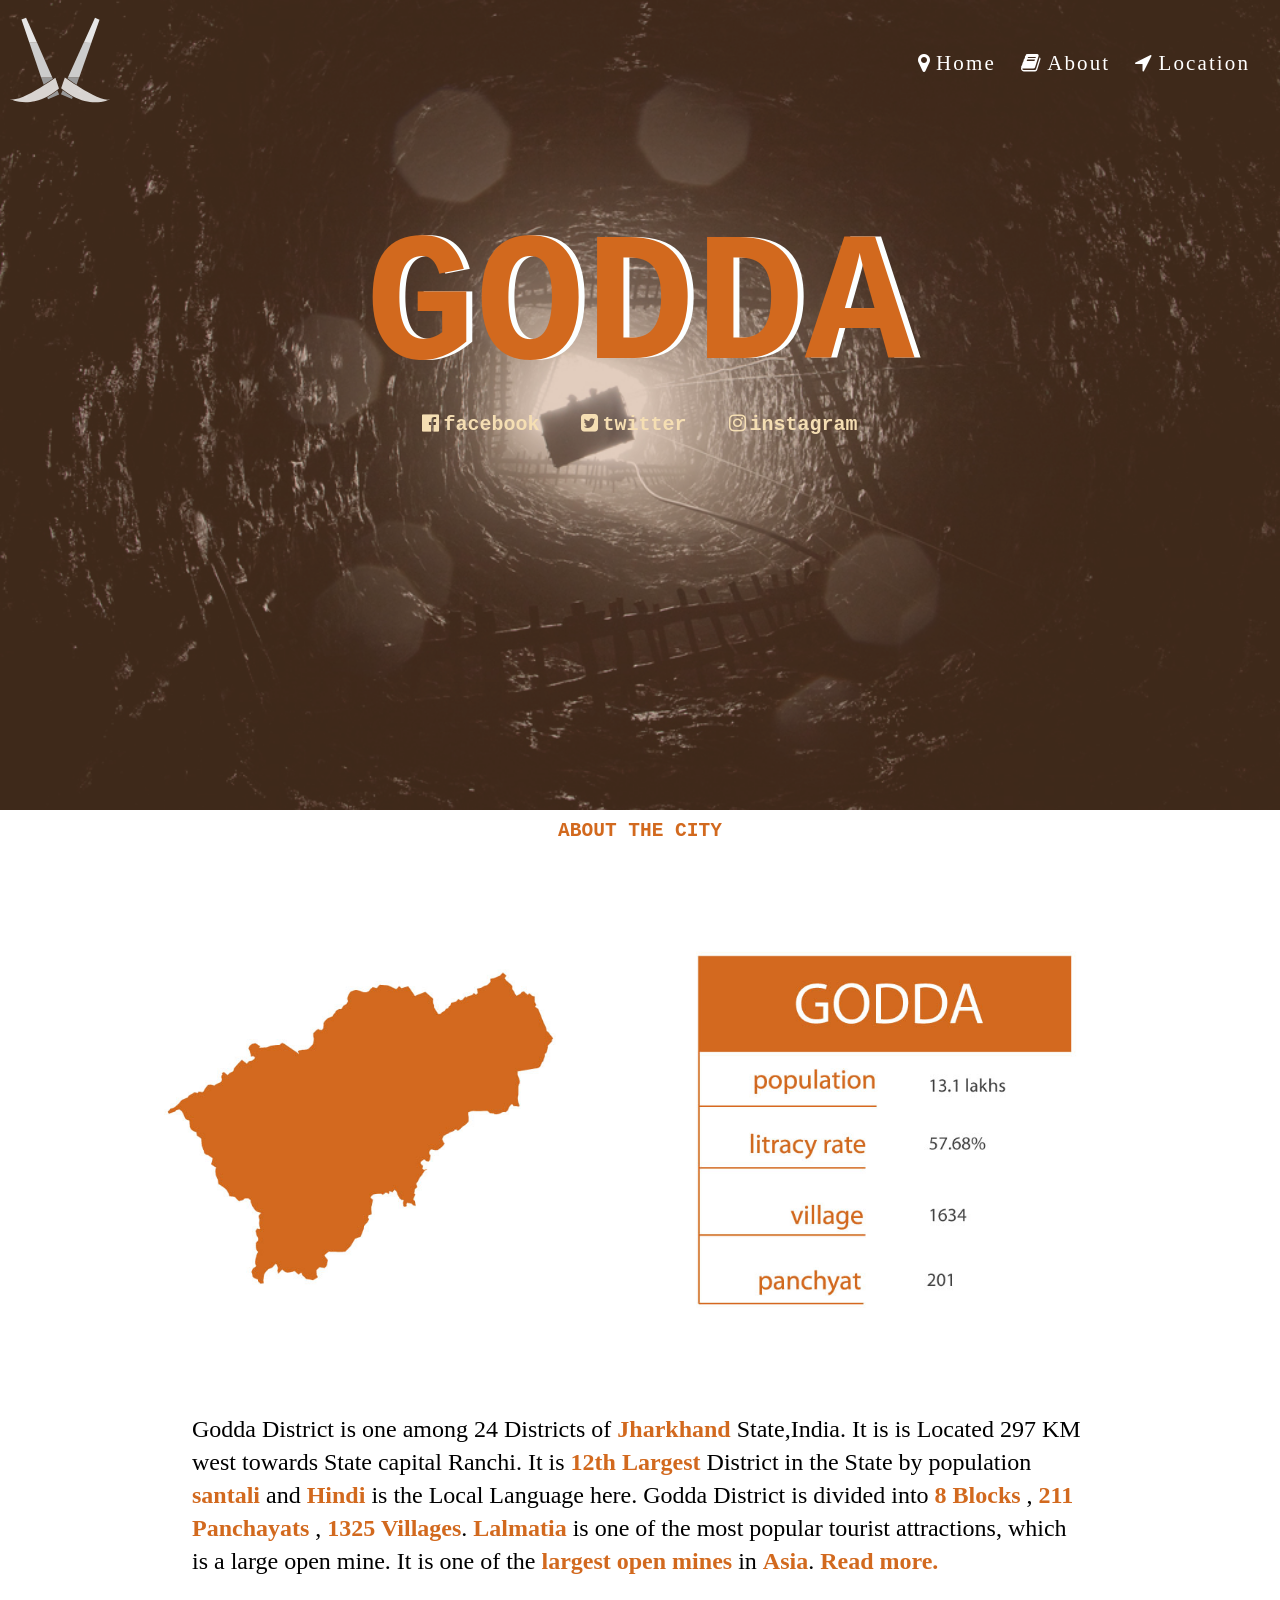
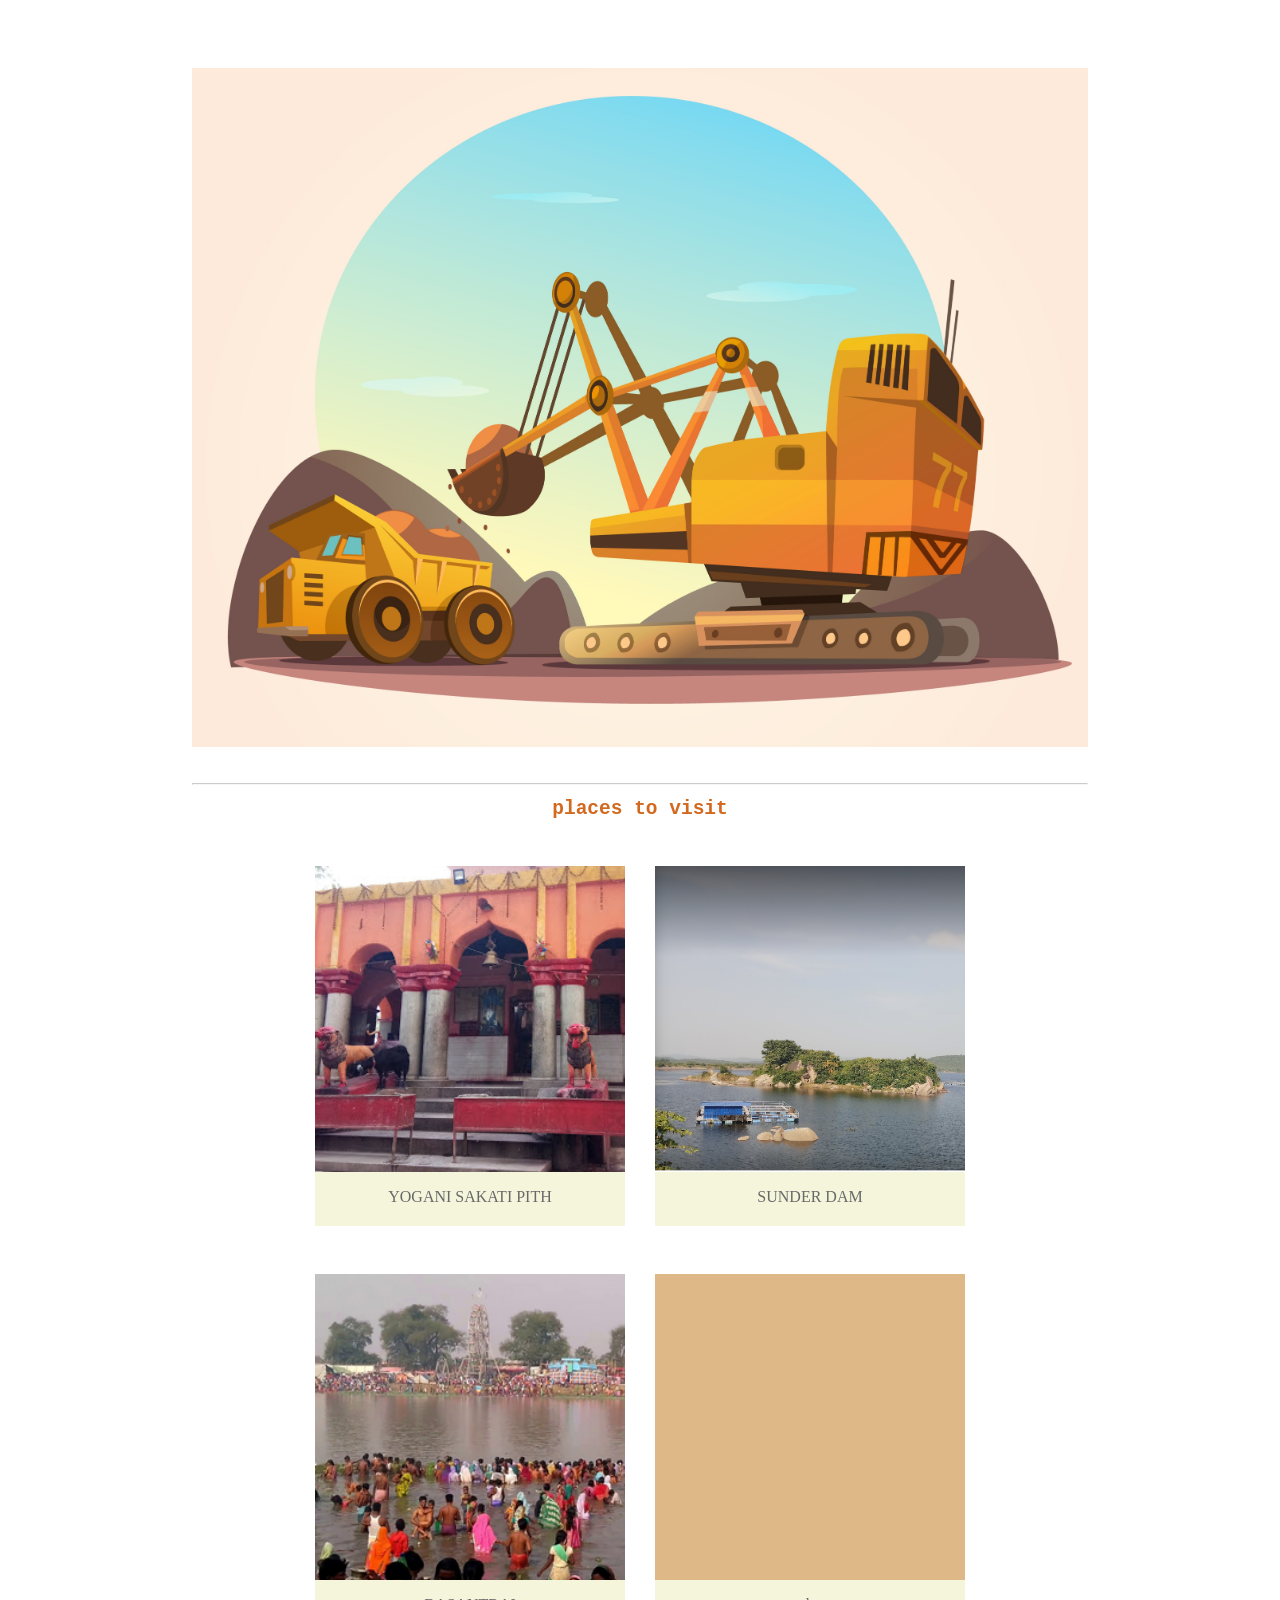
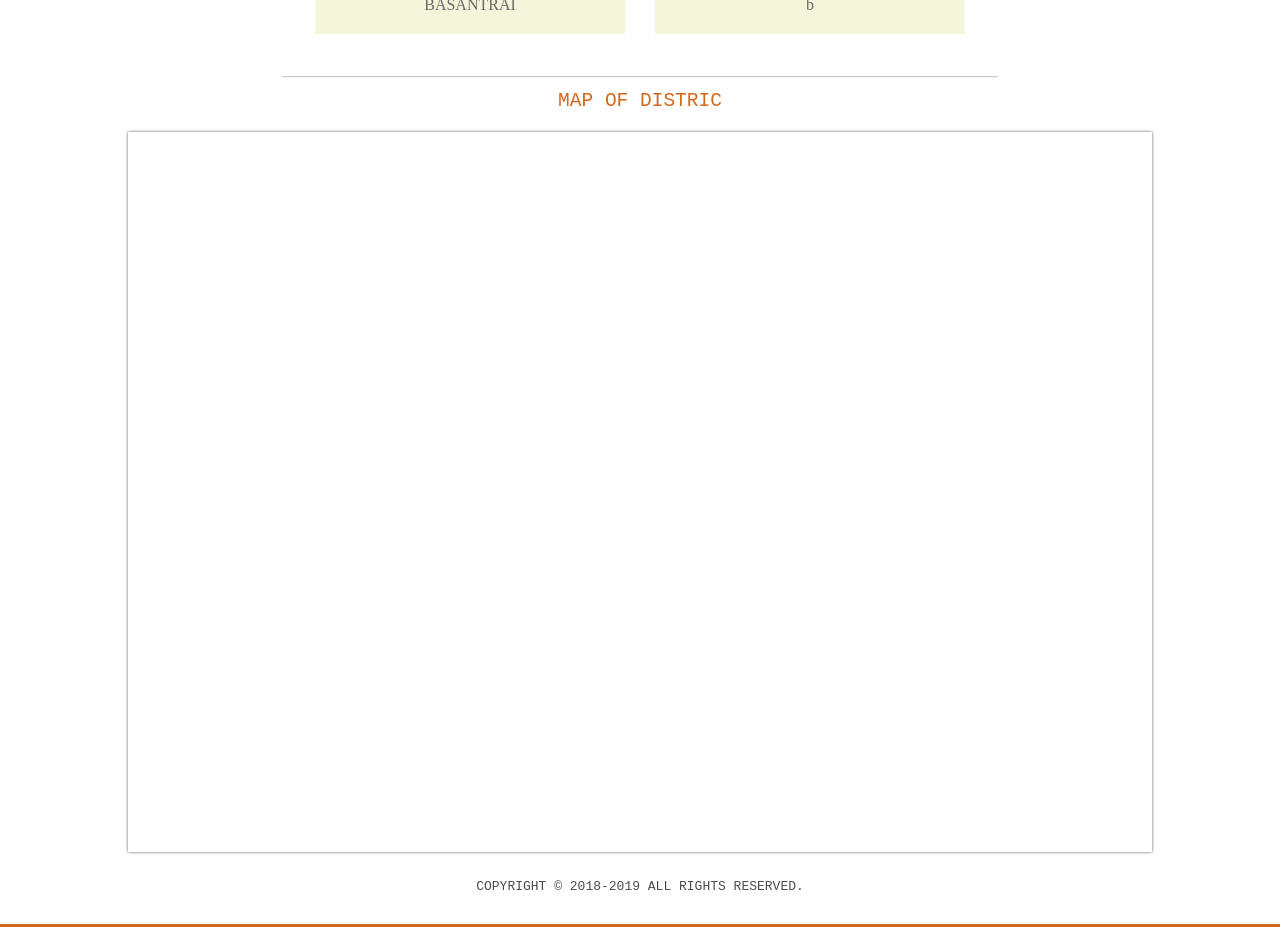
<file: index.html>
<!DOCTYPE html>

<html lang="en">


<head>

    <meta name="viewport" content="width=device-width, initial-scale=1.0">
    <meta charset="utf-8">
    <link rel="stylesheet" type="text/css" href="jssolution.css">
    <link rel="stylesheet" href="https://cdnjs.cloudflare.com/ajax/libs/font-awesome/4.7.0/css/font-awesome.min.css">
    

</head>

<body>

    <div id="back"></div>
    <div id='section1'>

            <div class='ham' >
                    <a href="#" class="ak"><i class="fa fa-map-marker" aria-hidden="true"></i>Home</a>
                    <a href="#" class="ak" style="
                    margin: 15px;
                "><i class="fa fa-book" aria-hidden="true"></i>About</a>
                    <a href="#" class="ak"><i class="fa fa-location-arrow" aria-hidden="true"></i>Location</a>
            </div>

        <nav>

            <div id='logo'><img src="lamon11.svg"></div>

            <div id="menue">

                <a href="#" class="ak"><i class="fa fa-map-marker" aria-hidden="true"></i>Home</a>
                <a href="#section2" class="ak"><i class="fa fa-book" aria-hidden="true"></i>About</a>
                <a href="#reach" class="ak"><i class="fa fa-location-arrow" aria-hidden="true"></i>Location</a>


            </div>

            <div id="hamburger">

                <div class='line'></div>
                <div class='line'></div>
                <div class='line'></div>

            </div>
            


        </nav>
        



        <main>

            <div style="display: flex; flex-direction: column; font-family: monospace;
            text-align: center;">

                <h1 id="header">GODDA </h1>
                <div id='social'>
                    <span><i class="fa fa-facebook-official" aria-hidden="true"></i>facebook</span>
                    <span id='twitter'><i class="fa fa-twitter-square" aria-hidden="true"></i>twitter</span>
                    <span><i class="fa fa-instagram" aria-hidden="true"></i>instagram</span>
                </div>

            </div>

        </main>
    </div>


    <div id='section2'>
        <h2 id='about'>ABOUT THE CITY</h2>

        <img src="indiamap.jpg" id='aboutimg'>
        
            <div id='aboutGodda'>
                <p>
                    Godda District is one among 24 Districts of <b>Jharkhand</b> State,India.
                    It is is Located 297 KM west towards State capital Ranchi. It is <b>12th Largest</b> District in
                    the State by population
                    <b>santali</b> and <b>Hindi</b> is the Local Language here.
                    Godda District is divided into <b>8 Blocks</b> , <b>211 Panchayats</b> , <b>1325 Villages</b>.

                    <b>Lalmatia</b> is one of the most popular tourist attractions, which is a large open mine.
                    It is one of the <b>largest open mines</b> in <b>Asia</b>. <a href="#" style="text-decoration:none"><b>Read
                            more</b><b>.</b></a>

                </p>

                <img src="cosl.jpg" style="width:100%; margin-top:10vh;">
                <hr style=" margin-top: 3vh;  opacity: .5;">
            </div>

            <div id='places'>

                <h2 style="padding: 13px;  text-align: center; font-family: monospace; color: #d3691f;">places to visit</h2>

                <div class='cartContainer'>

                    <div class='cart'>

                        <div class='cartimg img1'></div>

                        <div>
                            <p class="cartHeader">YOGANI SAKATI PITH</p>
                        </div>

                    </div>

                    <div class='cart'>

                        <div class='cartimg img2'></div>

                        <div>
                            <p class="cartHeader">SUNDER DAM</p>
                        </div>

                    </div>

                </div>

                <div class='cartContainer'>

                    <div class='cart'>

                        <div class='cartimg img3'></div>

                        <div>
                            <p class="cartHeader">BASANTRAI</p>
                        </div>

                    </div>

                    <div class='cart'>

                        <div class='cartimg'></div>

                        <div>
                            <p class="cartHeader">b</p>
                        </div>

                    </div>


                </div>
                <hr style=" margin-top: 3vh;  opacity: .5; width: -webkit-fill-available;">

            </div>
            
            <div style="display: flex; flex-direction: column; align-items: center;">
                
                <h2 id="reach">MAP OF DISTRIC</h2>
                <iframe src="https://www.google.com/maps/embed?pb=!1m18!1m12!1m3!1d57940.60909358259!2d87.17559045301111!3d24.81982042257695!2m3!1f0!2f0!3f0!3m2!1i1024!2i768!4f13.1!3m3!1m2!1s0x39f0f4d709eb7969%3A0xc912dadb4b0ad986!2sGodda%2C+Jharkhand+814133!5e0!3m2!1sen!2sin!4v1540996499216"
                    frameborder="0" style="border:0; box-shadow: 0 0 3px 0px #000000a3;" allowfullscreen id='if'></iframe>

                <footer>COPYRIGHT © 2018-2019 ALL RIGHTS RESERVED.</footer>
            </div>
        
       
    </div>






    <script src="jssolution.js"></script>




</body>

</html>
</file>
<file: jssolution.css>
* {

    box-sizing: border-box;
    margin: 0px;
    padding: 0px;
}

body{
    background: #d2691e;
}

nav{
    display: flex;
    flex-direction: row;
    justify-content: space-between;
    align-items: center;
    padding: 10px 10px 0 10px;
    font-size: 21px;
    }

    .ak{
        text-decoration: none;
        padding-right:20px;
        color: white; 
        letter-spacing: .1em;
       }

#logo{
     width: 100px;
    }

#hamburger{

  
    display: none;
    
    
  
    }

.line{

    height: 3px;
    width: 40px;
    background-color: white;
    transition: 100ms ease-in-out;

}

.line1{transform: rotate(48deg) translate(5px,6px);}
.line2{
    display: none;
}
.line3{transform: rotate(-48deg) translate(5px,-6px);}


#twitter{
    padding: 0 30px 0 30px;
}
.ham{
    display: none;
}

.hamdisplay{
    text-align: center;
    justify-content: center;
    position: absolute;
    display: flex;
    flex-direction: column;
    height: 100vh;
    width: -webkit-fill-available;
    background-color: #d2691edb;
    font-size: 3em;
    font-family: monospace;
    font-weight: bolder;
    transform: scale(1.3);
   
}


.ak:hover{
    opacity: .8;
}
#header{
    font-size: 183px;
    text-shadow: 6px 0px 0px #fcffff;
    color: #d2691e;
}

main{
    margin-top: 10vh;
}

#social{

    text-align: center;
    font-size: 20px;
    font-weight: 600;
    color: wheat;
    line-height: 3px;
}

#about{
    
    text-align: center;
    padding: 10px;
    color: chocolate;
    font-family: monospace;
}
#aboutimg{
    width: 78%;
}

#section1{
    height: 90vh;
}
b{
    color: #d2691e;
}

#section2{
    
    background-color: white;
    /* padding: 10px 20px 0 20px; */
    display: flex;
    flex-direction: column;
    align-items: center;

}

#back{
    filter: opacity(0.8) contrast(.8);
    z-index: -1;
    position: absolute;
    height: 90vh;
    width: 100%;
    background-image: url(wall.jpg);
    background-position: center;
    background-size: cover;
    background-repeat: no-repeat;
    }

#aboutGodda{
     
    width: 70vw;
    font-size: x-large;
    line-height: 33px;

}

.cartContainer{

    display:flex;
    flex-direction: row;
    justify-content: center;
    margin: 18px;
}

.cart{

    width: 310px;
    height: 360px;
    background: beige;
    margin: 15px;
    display: flex;
    flex-direction: column;
    text-align: center;

}

.cartimg{

    height: 85%;
    background-color: burlywood;
    background-size: cover;
    background-repeat: no-repeat;
}
.cartHeader{
    margin-top: 5%;
    color: dimgrey;
}

.img1{background-image: url(image/p1.png)}
.img2{background-image: url(image/p2.png)}
.img3{background-image: url(image/p3.png)}

#reach{
    font-family: monospace;
    text-align: center;
    padding: 12px 0 20px 0;
    color: chocolate;
    font-weight: 100;
    }

    #if{
        width: 80vw;
        border: 0;
        box-shadow: 0 0 3px 0px #000000a3;
        height: 80vh;       
       }

footer{

    height: 5vh;
    width: 100%;
    margin-top: 3vh;
    text-align: center;
    font-family: monospace;
    opacity: .7;

    }
    .fa{
        margin-right: 4px;
    }
    .ak:hover{
        color:#ffffffd4;
    }



@media screen and (max-width:900px){

    #twitter{
        padding:0 10px 0 10px;
    }

    #logo{
        width: 65px;
    }

    #menue{        
        display: none;
          }
    
    #hamburger{
        display: flex;
        flex-direction: column;
    height: 45px;
    justify-content: space-evenly;
    align-items: center;   
    right: 10px;
    width: 50px;
    background-color: #00000036;
    }      

    #header{
        font-size: 85px;
    }

    #social{
        font-size: 11px;
    }
    main{

        margin-top: 27vh;
    }
   
    .cartContainer{

        flex-direction: column;
        align-items: center;
        margin: 0px;

    }

    #about{
        font-weight: 100;
        letter-spacing:0px;
    }
    .cart{
        
        margin-top: 33px;
        width: 100%;
    }
    #section2{
        font-size: small;
        padding:0px;
    }
    #aboutimg{
        width:100%;
    }    
   #aboutGodda{     
    width: 100%;
    padding: 0 12px 0 12px;
    text-align: justify;
    font-size: medium;
    line-height: 26px;
   }
   #places{
       padding: 0 12px 0 12px;

    width: -webkit-fill-available;
   }
   #if{
    width: 80vw;
    border: 0;
    box-shadow: 0 0 3px 0px #000000a3;
    height: 60vh;       
   }   

   footer{
    height: 7vh;
   }

   
}
</file>
